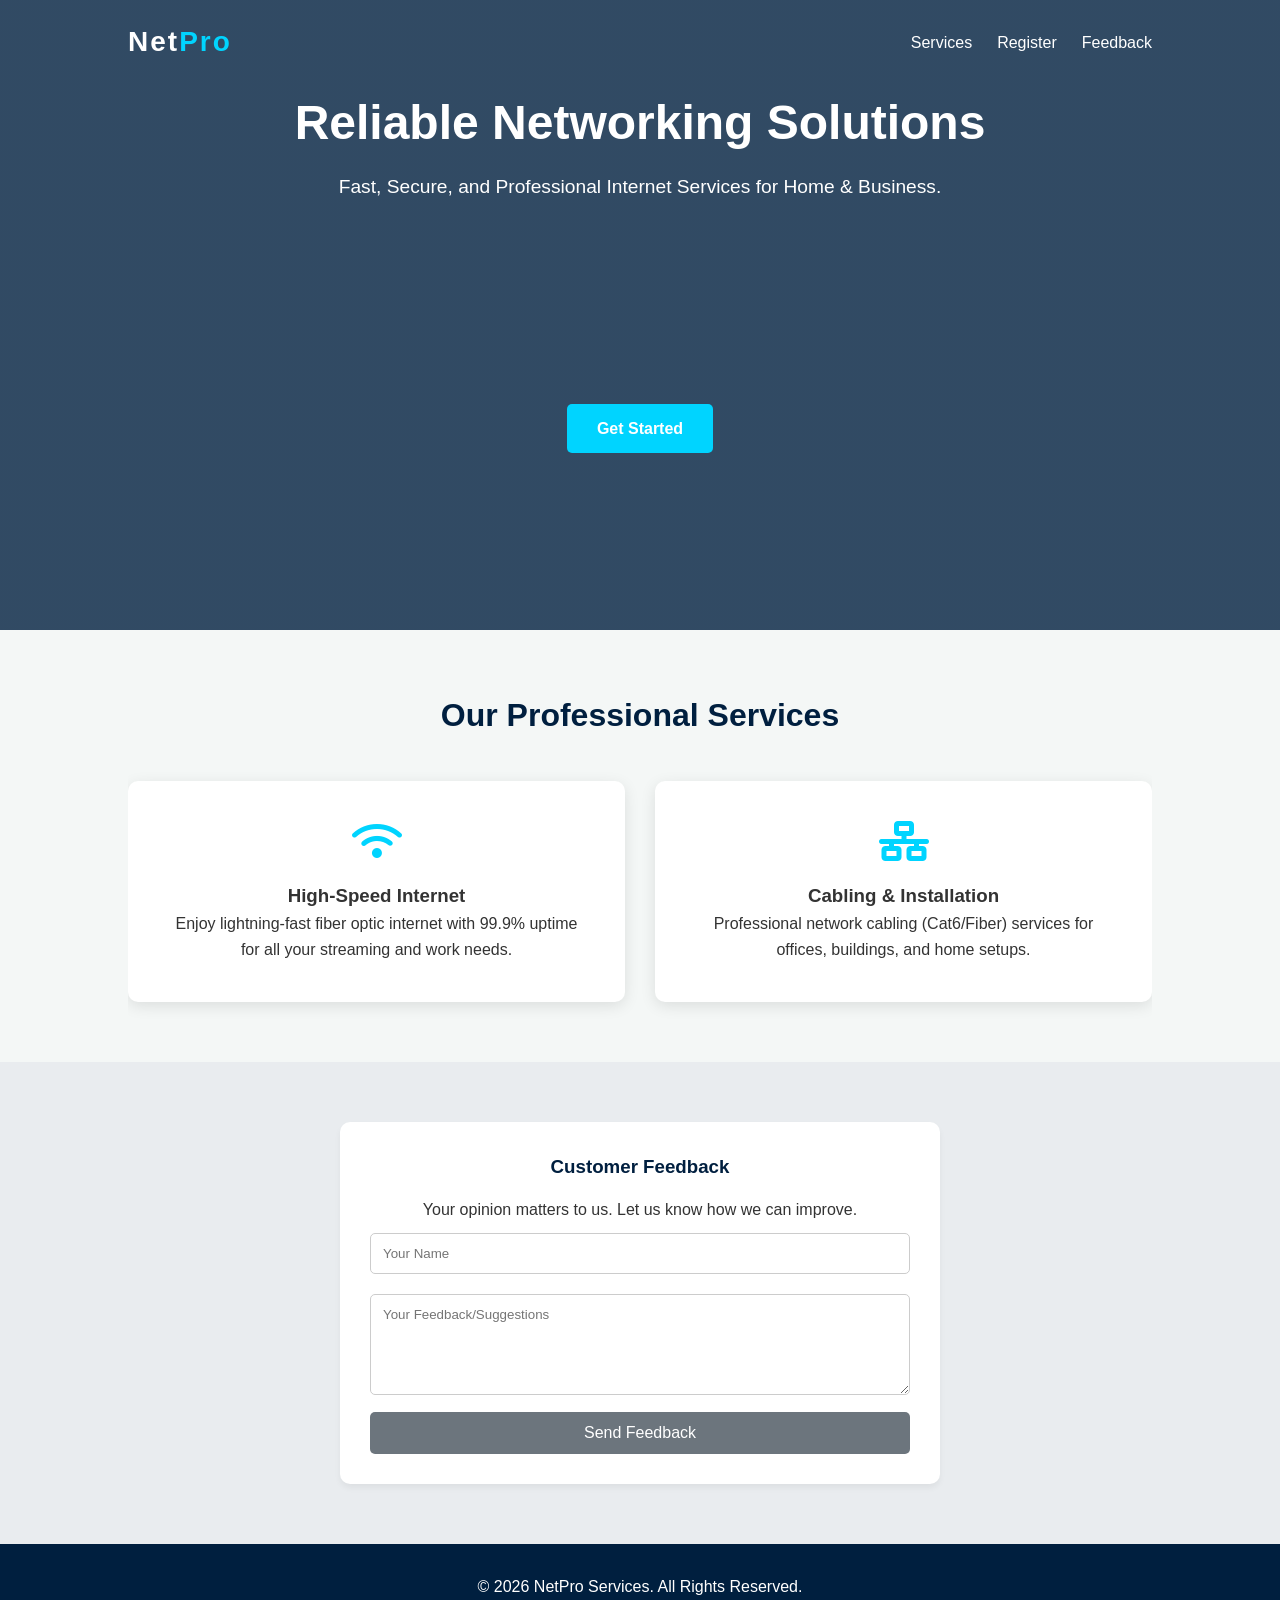
<file: index.html>
<!DOCTYPE html>
<html lang="en">
<head>
    <meta charset="UTF-8">
    <meta name="viewport" content="width=device-width, initial-scale=1.0">
    <title>NetPro Services | High-Speed Connectivity</title>
    <link rel="stylesheet" href="style.css">
    <link rel="stylesheet" href="https://cdnjs.cloudflare.com/ajax/libs/font-awesome/6.0.0/css/all.min.css">
</head>
<body>

    <header>
        <nav>
            <div class="logo">Net<span>Pro</span></div>
            <ul>
                <li><a href="#services">Services</a></li>
                <li><a href="#registration">Register</a></li>
                <li><a href="#feedback">Feedback</a></li>
            </ul>
        </nav>
        <div class="hero">
            <h1>Reliable Networking Solutions</h1>
            <p>Fast, Secure, and Professional Internet Services for Home & Business.</p>
            <div class="hero">

    <a href="auth.html" class="btn">Get Started</a>
</div>
        </div>
    </header>

    <section id="services" class="container">
        <h2 class="section-title">Our Professional Services</h2>
        <div class="services-grid">
            <div class="service-card">
                <i class="fas fa-wifi"></i>
                <h3>High-Speed Internet</h3>
                <p>Enjoy lightning-fast fiber optic internet with 99.9% uptime for all your streaming and work needs.</p>
            </div>
            <div class="service-card">
                <i class="fas fa-network-wired"></i>
                <h3>Cabling & Installation</h3>
                <p>Professional network cabling (Cat6/Fiber) services for offices, buildings, and home setups.</p>
            </div>
        </div>
    </section>

    <section class="form-section">
        <div class="container">
            <div id="feedback" class="form-container" style="max-width: 600px; margin: 0 auto;">
                <h3 style="text-align: center;">Customer Feedback</h3>
                <p style="text-align: center;">Your opinion matters to us. Let us know how we can improve.</p>
                <form>
                    <input type="text" placeholder="Your Name">
                    <textarea rows="5" placeholder="Your Feedback/Suggestions"></textarea>
                    <button type="submit" class="btn-submit secondary">Send Feedback</button>
                </form>
            </div>
        </div>
    </section>

    <footer>
        <p>&copy; 2026 NetPro Services. All Rights Reserved.</p>
    </footer>

</body>
</html>
</file>
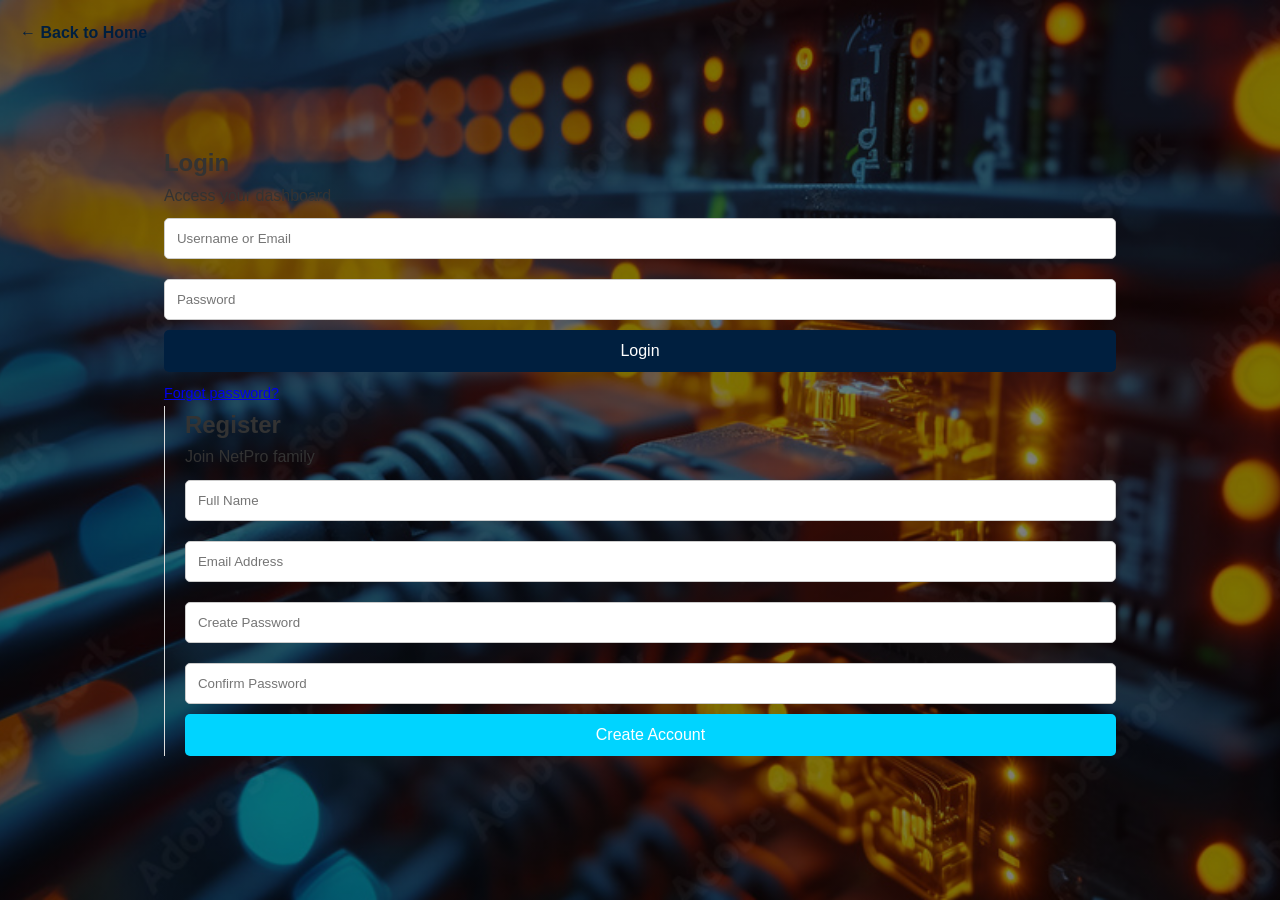
<file: auth.html>
<!DOCTYPE html>
<html lang="en">
<head>
    <meta charset="UTF-8">
    <meta name="viewport" content="width=device-width, initial-scale=1.0">
    <title>Login & Register | NetPro Services</title>
    <link rel="stylesheet" href="style.css">
    <style>
        /* បន្ថែម Style បន្តិចបន្តួចសម្រាប់ទំព័រ Auth នេះ */
        .auth-container {
    display: flex;
    justify-content: center;
    align-items: center;
    min-height: 100vh;
    /* កែប្រែត្រង់នេះ៖ ហៅតែឈ្មោះ File រូបភាពដែលនៅក្នុង Folder ជាមួយគ្នា */
    background: linear-gradient(rgba(0, 0, 0, 0.5), rgba(0, 0, 0, 0.5)), 
                url('backgroundFormLogin.jpg');
    background-size: cover;
    background-position: center;
    background-repeat: no-repeat;
    padding: 20px;
}
        }
        }
        .auth-box {
            background: white;
            padding: 40px;
            border-radius: 10px;
            box-shadow: 0 10px 25px rgba(0,0,0,0.1);
            width: 100%;
            max-width: 800px;
            display: grid;
            grid-template-columns: 1fr 1fr;
            gap: 40px;
        }
        .auth-divider {
            border-left: 1px solid #ddd;
        }
        @media (max-width: 600px) {
            .auth-box { grid-template-columns: 1fr; }
            .auth-divider { border-left: none; border-top: 1px solid #ddd; padding-top: 20px; }
        }
        .back-home {
            position: absolute;
            top: 20px;
            left: 20px;
            text-decoration: none;
            color: #001f3f;
            font-weight: bold;
        }
    </style>
</head>
<body>

    <a href="index.html" class="back-home">← Back to Home</a>

    <div class="auth-container">
        <div class="auth-box">
            <div class="login-part">
                <h2>Login</h2>
                <p>Access your dashboard</p>
                <form>
                    <input type="text" placeholder="Username or Email" required>
                    <input type="password" placeholder="Password" required>
                    <button type="submit" class="btn-submit">Login</button>
                    <p style="margin-top:10px; font-size: 0.9rem;"><a href="#">Forgot password?</a></p>
                </form>
            </div>

            <div class="register-part auth-divider">
                <h2 style="padding-left: 20px;">Register</h2>
                <p style="padding-left: 20px;">Join NetPro family</p>
                <form style="padding-left: 20px;">
                    <input type="text" placeholder="Full Name" required>
                    <input type="email" placeholder="Email Address" required>
                    <input type="password" placeholder="Create Password" required>
                    <input type="password" placeholder="Confirm Password" required>
                    <button type="submit" class="btn-submit" style="background: #00d4ff;">Create Account</button>
                </form>
            </div>
        </div>
    </div>

</body>
</html>
</file>
<file: style.css>
/* General Reset */
* {
    margin: 0;
    padding: 0;
    box-sizing: border-box;
    font-family: 'Segoe UI', Tahoma, Geneva, Verdana, sans-serif;
}

body {
    background-color: #f4f7f6;
    color: #333;
    line-height: 1.6;
}

/* Header & Hero Section */
header {
    background: linear-gradient(rgba(0, 31, 63, 0.8), rgba(0, 31, 63, 0.8)), 
                url('https://images.unsplash.com/photo-1544197150-b99a580bb7a8?auto=format&fit=crop&w=1350&q=80');
    background-size: cover;
    background-position: center;
    height: 70vh;
    color: white;
    display: flex;
    flex-direction: column;
}

nav {
    display: flex;
    justify-content: space-between;
    align-items: center;
    padding: 20px 10%;
}

.logo {
    font-size: 28px;
    font-weight: bold;
    letter-spacing: 2px;
}

.logo span {
    color: #00d4ff;
}

nav ul {
    display: flex;
    list-style: none;
}

nav ul li {
    margin-left: 25px;
}

nav ul li a {
    color: white;
    text-decoration: none;
    font-weight: 500;
    transition: 0.3s;
}

nav ul li a:hover {
    color: #00d4ff;
}

.hero {
    flex: 1;
    display: flex;
    flex-direction: column;
    justify-content: center;
    align-items: center;
    text-align: center;
    padding: 0 20px;
}

.hero h1 {
    font-size: 3rem;
    margin-bottom: 10px;
}

.hero p {
    font-size: 1.2rem;
    margin-bottom: 25px;
}

/* Utility Components */
.container {
    width: 80%;
    margin: auto;
    overflow: hidden;
    padding: 60px 0;
}

.btn {
    display: inline-block;
    background: #00d4ff;
    color: #fff;
    padding: 12px 30px;
    text-decoration: none;
    border-radius: 5px;
    font-weight: bold;
    transition: 0.3s;
}

.btn:hover {
    background: #0099cc;
}

/* Services Section */
.section-title {
    text-align: center;
    margin-bottom: 40px;
    font-size: 2rem;
    color: #001f3f;
}

.services-grid {
    display: grid;
    grid-template-columns: repeat(auto-fit, minmax(300px, 1fr));
    gap: 30px;
}

.service-card {
    background: white;
    padding: 40px;
    text-align: center;
    border-radius: 10px;
    box-shadow: 0 4px 15px rgba(0,0,0,0.1);
    transition: transform 0.3s;
}

.service-card:hover {
    transform: translateY(-10px);
}

.service-card i {
    font-size: 40px;
    color: #00d4ff;
    margin-bottom: 20px;
}

/* Forms Section */
.form-section {
    background: #e9ecef;
}

.grid-2 {
    display: grid;
    grid-template-columns: 1fr 1fr;
    gap: 50px;
}

.form-container {
    background: white;
    padding: 30px;
    border-radius: 10px;
    box-shadow: 0 4px 6px rgba(0,0,0,0.05);
}

.form-container h3 {
    margin-bottom: 15px;
    color: #001f3f;
}

input, select, textarea {
    width: 100%;
    padding: 12px;
    margin: 10px 0;
    border: 1px solid #ccc;
    border-radius: 5px;
}

.btn-submit {
    width: 100%;
    padding: 12px;
    border: none;
    background: #001f3f;
    color: white;
    font-size: 16px;
    border-radius: 5px;
    cursor: pointer;
    transition: 0.3s;
}

.btn-submit:hover {
    background: #003366;
}

.btn-submit.secondary {
    background: #6c757d;
}

/* Footer */
footer {
    background: #001f3f;
    color: white;
    text-align: center;
    padding: 30px 0;
}

/* Mobile Responsive */
@media (max-width: 768px) {
    .grid-2 {
        grid-template-columns: 1fr;
    }
    header {
        height: 60vh;
    }
    .hero h1 {
        font-size: 2rem;
    }
}
</file>
